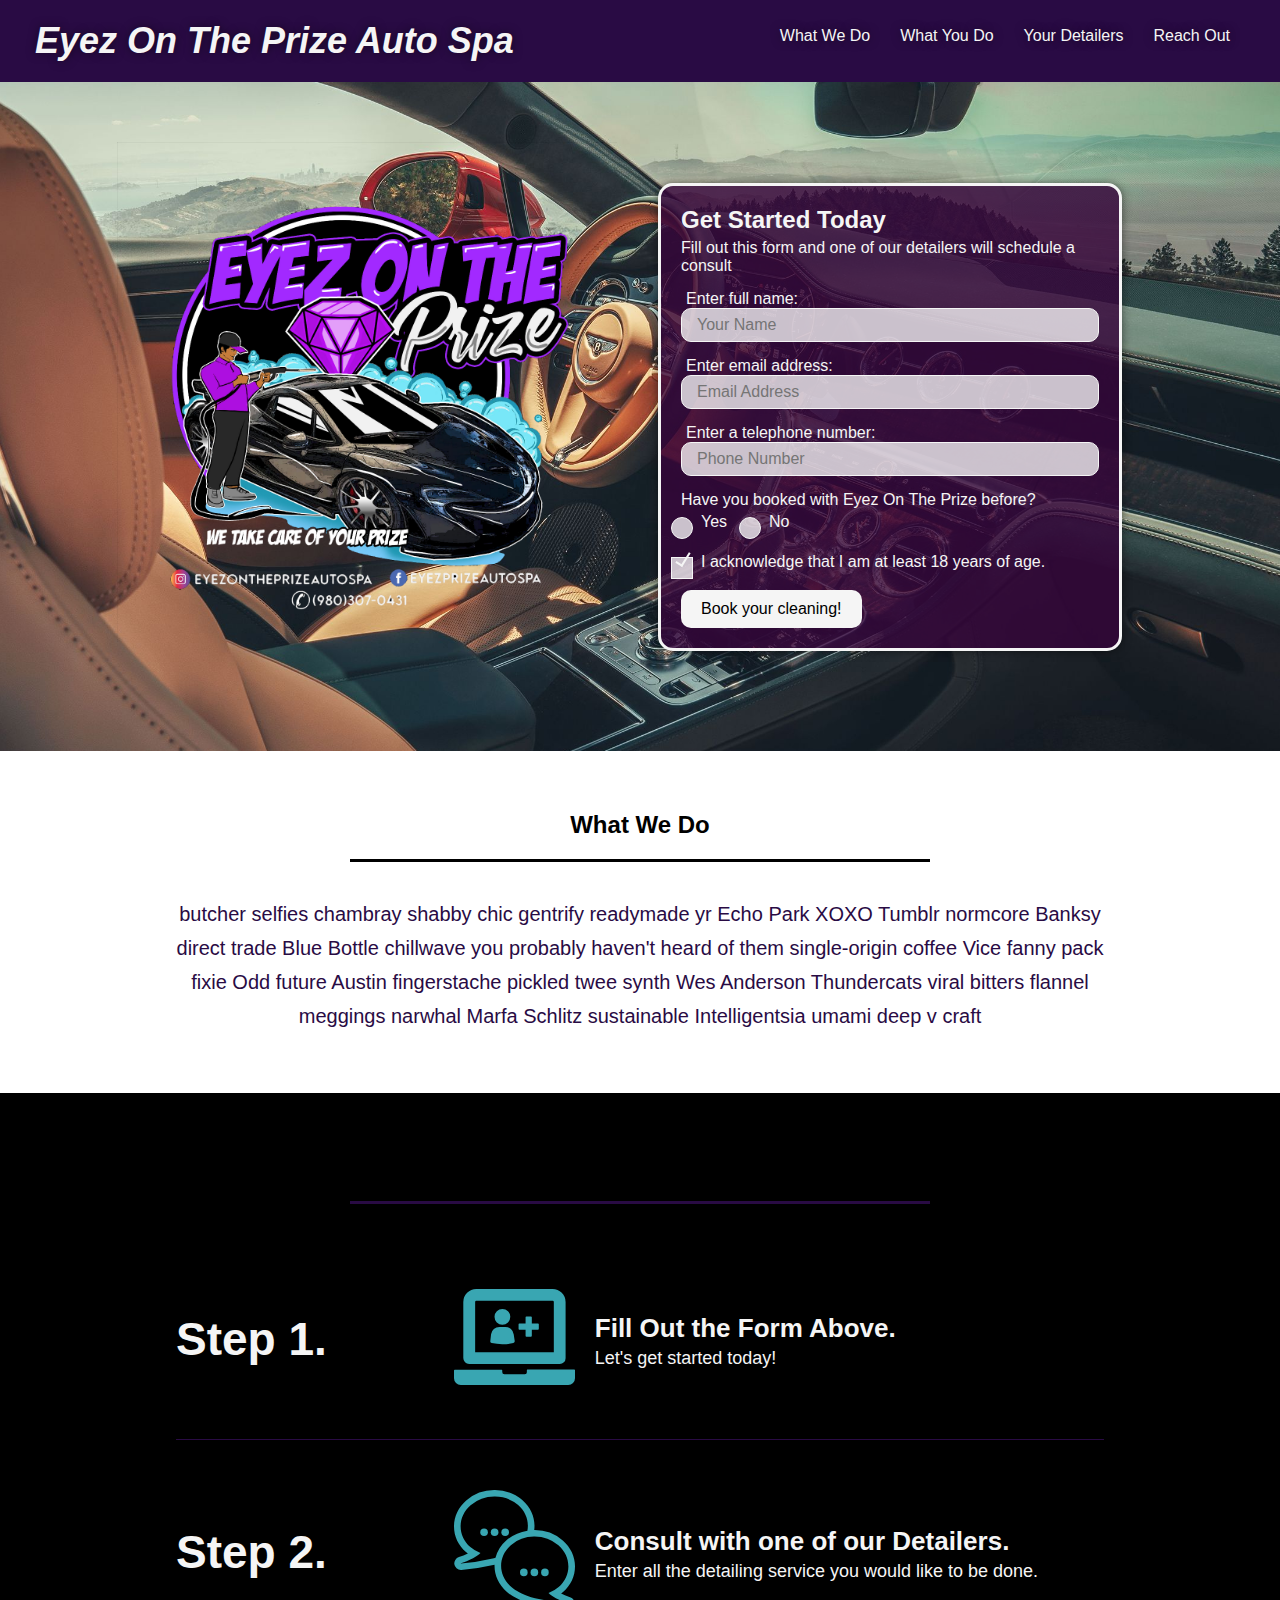
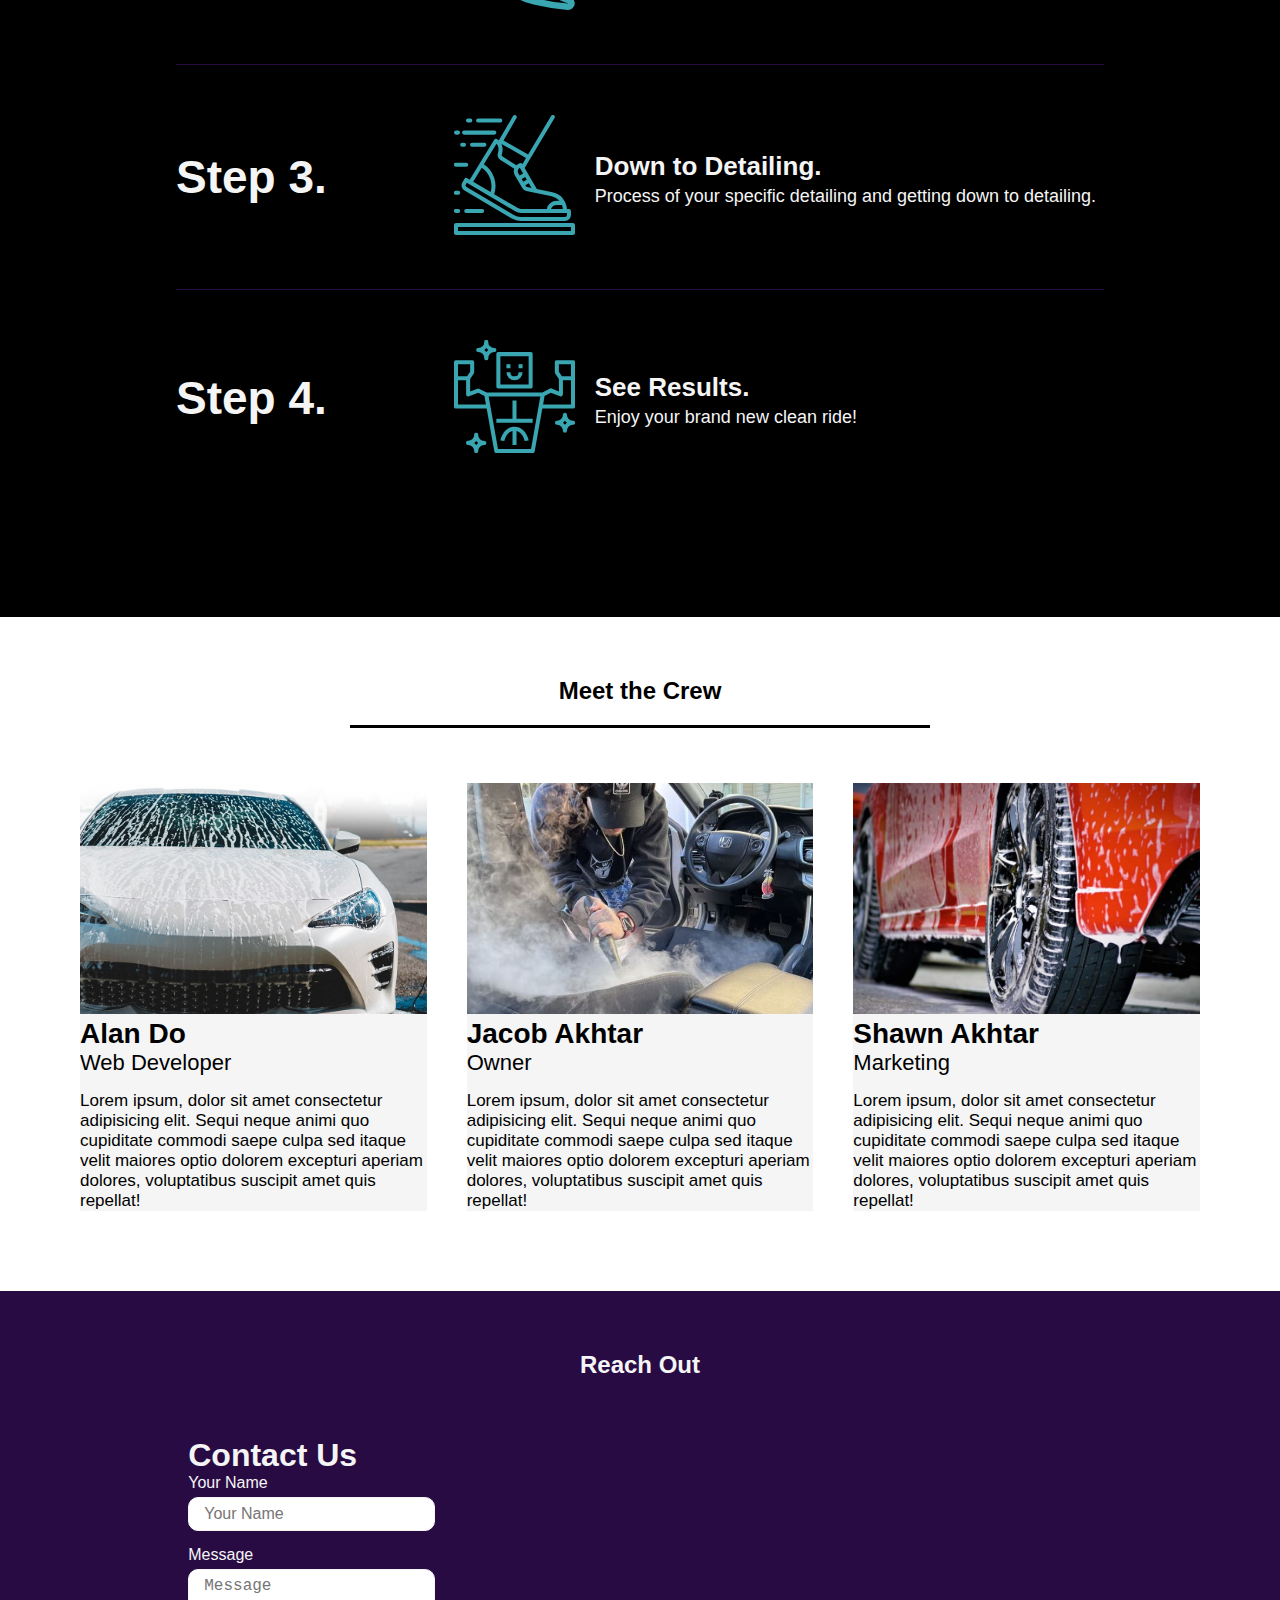
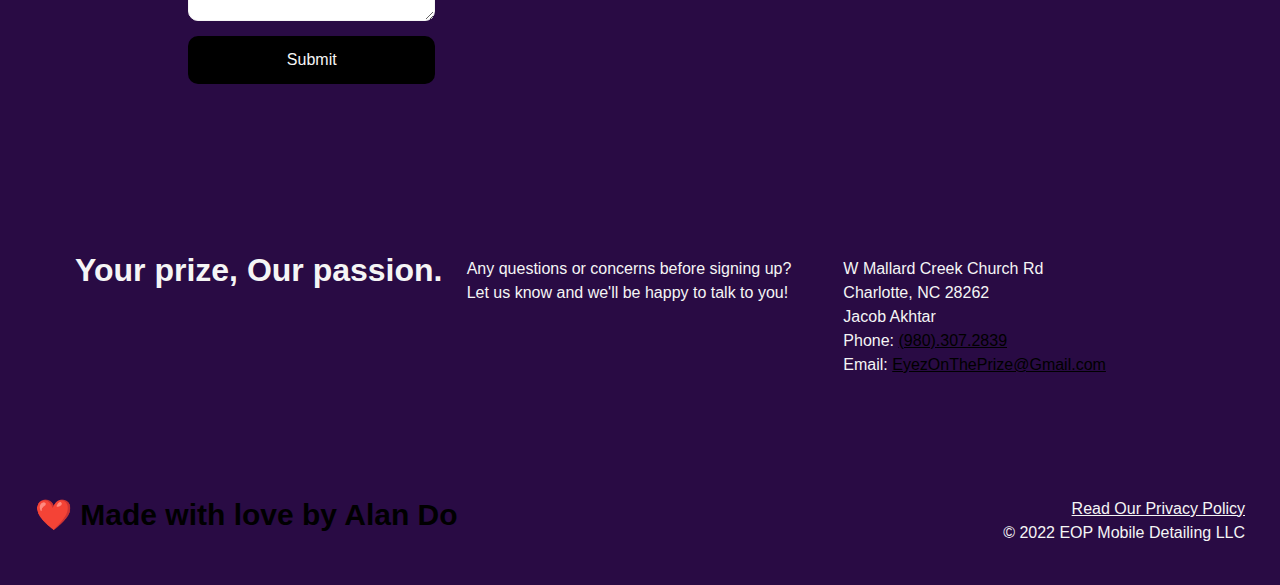
<file: index.html>
<!DOCTYPE html>
<html lang="en">
  
    <head>
        <link rel="stylesheet" href="./assets/css/style.css" />
        <meta charset="UTF-8" />
        <title>Eyez On The Prize Auto Spa</title>
        <meta name="viewport" content="width=device-width, initial-scale=1.0" />
    </head>
    <body>
    <header>
        <h1>
            <a href="/">Eyez On The Prize Auto Spa</a>
        </h1>
        <nav>
            <ul>
                <li>
                    <a href="#what-we-do">What We Do</a>
                </li>
                <li>
                    <a href="#what-you-do">What You Do</a>
                </li>
                <li>
                    <a href="#your-detailers">Your Detailers</a>
                </li>
                <li>
                    <a href="#reach-out">Reach Out</a>
                </li>
            </ul>
        </nav>
    </header>

    <section class="hero">
        <div class="hero-cta">
            <img src="./assets/images/EyezOnThePrizeSticker.png" alt="" />
        </div>
        <div class="hero-form">
            <h3>Get Started Today</h3>
            <p>Fill out this form and one of our detailers will schedule a consult</p>
            <form>
                <label for="name">Enter full name:</label>
                <input type="text" placeholder="Your Name" name="name" id="name" class="form-input">
                <label for="email">Enter email address:</label>
                <input type="email" placeholder="Email Address" name="email" id="email" class="form-input">
                <label for="phone">Enter a telephone number:</label>
                <input type="tel" placeholder="Phone Number" name="phone" id="phone" class="form-input">
                <p>
                    Have you booked with Eyez On The Prize before?
                    <span class="radio-wrapper">
                    <input type="radio" name="detailer-confirm" id="detailer-yes" />
                    <label for="detailer-yes">Yes</label>
                    </span>
                    <span class="radio-wrapper">
                    <input type="radio" name="detailer-confirm" id="detailer-no" />
                    <label for="detailer-no">No</label>
                    </span>
                </p>
                <p>
                    <span class="checkbox-wrapper">
                    <label for="checkbox">I acknowledge that I am at least 18 years of age.</label>
                    <input type="checkbox" name="age-confirm" id="checkbox" />
                    </span>
                </p>
                <button type="submit">
                    Book your cleaning!
                </button>
            </form>
        </div>
    </section>

    <section id="what-we-do" class="intro">
        <div class="flex-row">
        <h2 class="section-title primary-border">
            What We Do
        </h2>
        </div>
        <div class="flex-row">
        <p>
            butcher selfies chambray shabby chic gentrify readymade yr Echo Park XOXO Tumblr normcore Banksy direct trade Blue Bottle chillwave you probably haven't heard of them single-origin coffee Vice fanny pack fixie Odd future Austin fingerstache pickled twee synth Wes Anderson Thundercats viral bitters flannel meggings narwhal Marfa Schlitz sustainable Intelligentsia umami deep v craft
        </p>
        </div>
    </section>
    
    <section id="what-you-do" class="steps">
        <div class="flex-row">
        <h2 class="section-title secondary-border">What You Do</h2>
        </div>
        <div class="step">
            <h3>Step 1.</h3>
            <div class="step-info">
                <div class="step-img">
                    <img src="./assets/images/step-1.svg" alt="" />
                </div>
                <div class="step-text">
                    <h4>Fill Out the Form Above.</h4>
            <p>Let's get started today!</p>
        </div>
        </div>
        </div>

        <div class="step">
            <h3>Step 2.</h3>
            <div class="step-info">
            <div class="step-img">
            <img src="./assets/images/step-2.svg" alt="" />
            </div>
            <div class="step-text">
            <h4>Consult with one of our Detailers.</h4>
            <p>Enter all the detailing service you would like to be done.</p>
        </div>
        </div>
        </div>

        <div class="step">
            <h3>Step 3.</h3>
            <div class="step-info">
            <div class="step-img">
            <img src="./assets/images/step-3.svg" alt="" />
            </div>
            <div class="step-text">
            <h4>Down to Detailing.</h4>
            <p>Process of your specific detailing and getting down to detailing.</p>
        </div>
        </div>
        </div>

        <div class="step">
            <h3>Step 4.</h3>
            <div class="step-info">
                <div class="step-img">
            <img src="./assets/images/step-4.svg" alt="" />
            </div>
            <div class="step-text">
            <h4>See Results.</h4>
            <p>Enjoy your brand new clean ride!</p>
        </div>
        </div>
        </div>
    </section>
        
    <section id="your-detailers">
        <div class="flex-row">
        <h2 class="section-title primary-border">
            Meet the Crew
        </h2>
        </div>
        <div class="detailers">
        <article class="detailer">
            <img src="./assets/images/footer-background2.jpeg" alt="Arron Stephens in his workout clothes, ready to pump iron" />
            <div class="detailer-bio">
                <h3>Alan Do</h3>
                <h4>Web Developer</h4>
                <p>
                    Lorem ipsum, dolor sit amet consectetur adipisicing elit. Sequi neque animi quo cupiditate commodi saepe culpa sed itaque velit maiores optio dolorem excepturi aperiam dolores, voluptatibus suscipit amet quis repellat!
                </p>
            </div>
        </article>
        <article class="detailer">
            <img src="./assets/images/hero-background-main.jpeg" alt=" Joanna Gill cooling off after a workout" />
            <div class="detailer-bio">
                <h3>Jacob Akhtar</h3>
                <h4>Owner</h4>
                <p>
                    Lorem ipsum, dolor sit amet consectetur adipisicing elit. Sequi neque animi quo cupiditate commodi saepe culpa sed itaque velit maiores optio dolorem excepturi aperiam dolores, voluptatibus suscipit amet quis repellat!
                </p>
            </div>
            
        </article>
        <article class="detailer">
            <img src="./assets/images/footer-background3.jpeg" alt="Harry Smith wearing a headband and lifting comically small pink weights" />
            <div class="detailer-bio">
                <h3>Shawn Akhtar</h3>
                <h4>Marketing</h4>
                <p>
                    Lorem ipsum, dolor sit amet consectetur adipisicing elit. Sequi neque animi quo cupiditate commodi saepe culpa sed itaque velit maiores optio dolorem excepturi aperiam dolores, voluptatibus suscipit amet quis repellat!
                </p>
            </div>
        </article>
        </div>
    </section>
    
    <section id="reach-out" class="contact">
        <div class="flex-row">
        <h2 class="section-title secondary-border">Reach Out</h2>
        </div>
        <div class="reach-out-flex">
                <div class="contact-form">
                    <h3>Contact Us</h3>
                    <form>
                        <label for="contact-name">Your Name</label>
                        <input type="text" id="contact-name" placeholder="Your Name" />

                        <label for="contact-message">Message</label>
                        <textarea id="contact-message" placeholder="Message"></textarea>

                        <button type="submit">Submit</button>
                    </form>
                </div>
                    <iframe src="https://www.google.com/maps/embed?pb=!1m18!1m12!1m3!1d3254.888976333247!2d-80.75138928470349!3d35.333578380276776!2m3!1f0!2f0!3f0!3m2!1i1024!2i768!4f13.1!3m3!1m2!1s0x88541c44cc98962b%3A0xb0040883c3b92fdf!2sW%20Mallard%20Creek%20Church%20Rd%2C%20Charlotte%2C%20NC%2028262!5e0!3m2!1sen!2sus!4v1649746850137!5m2!1sen!2sus"
                    width="400" height="400" style="border:0;" allowfullscreen="" loading="lazy" referrerpolicy="no-referrer-when-downgrade">
                    </iframe>
        </div>
        <div class="contact-info">
            <h3>Your prize, Our passion.</h3>
            <p>
                Any questions or concerns before signing up?
                <br />
                Let us know and we'll be happy to talk to you!
            </p>
            <address>
                W Mallard Creek Church Rd <br/>
                Charlotte, NC 28262 <br/>
                Jacob Akhtar<br />
                Phone: <a href="tel:980.307.0431">(980).307.2839</a><br/>
                Email: <a href="mailto:EyezOnThePrize@Gmail.com">EyezOnThePrize@Gmail.com</a>
            </address>
        </div>
    </div>
    </section>

    </body>

    <footer>
        <h2>❤️ Made with love by Alan Do</h3>
    <div>
        <a href="./privacy-policy.html/">Read Our Privacy Policy</a><br />
        <a> &copy; 2022 EOP Mobile Detailing LLC </a>
    </div>
    </footer>
</html>
</file>
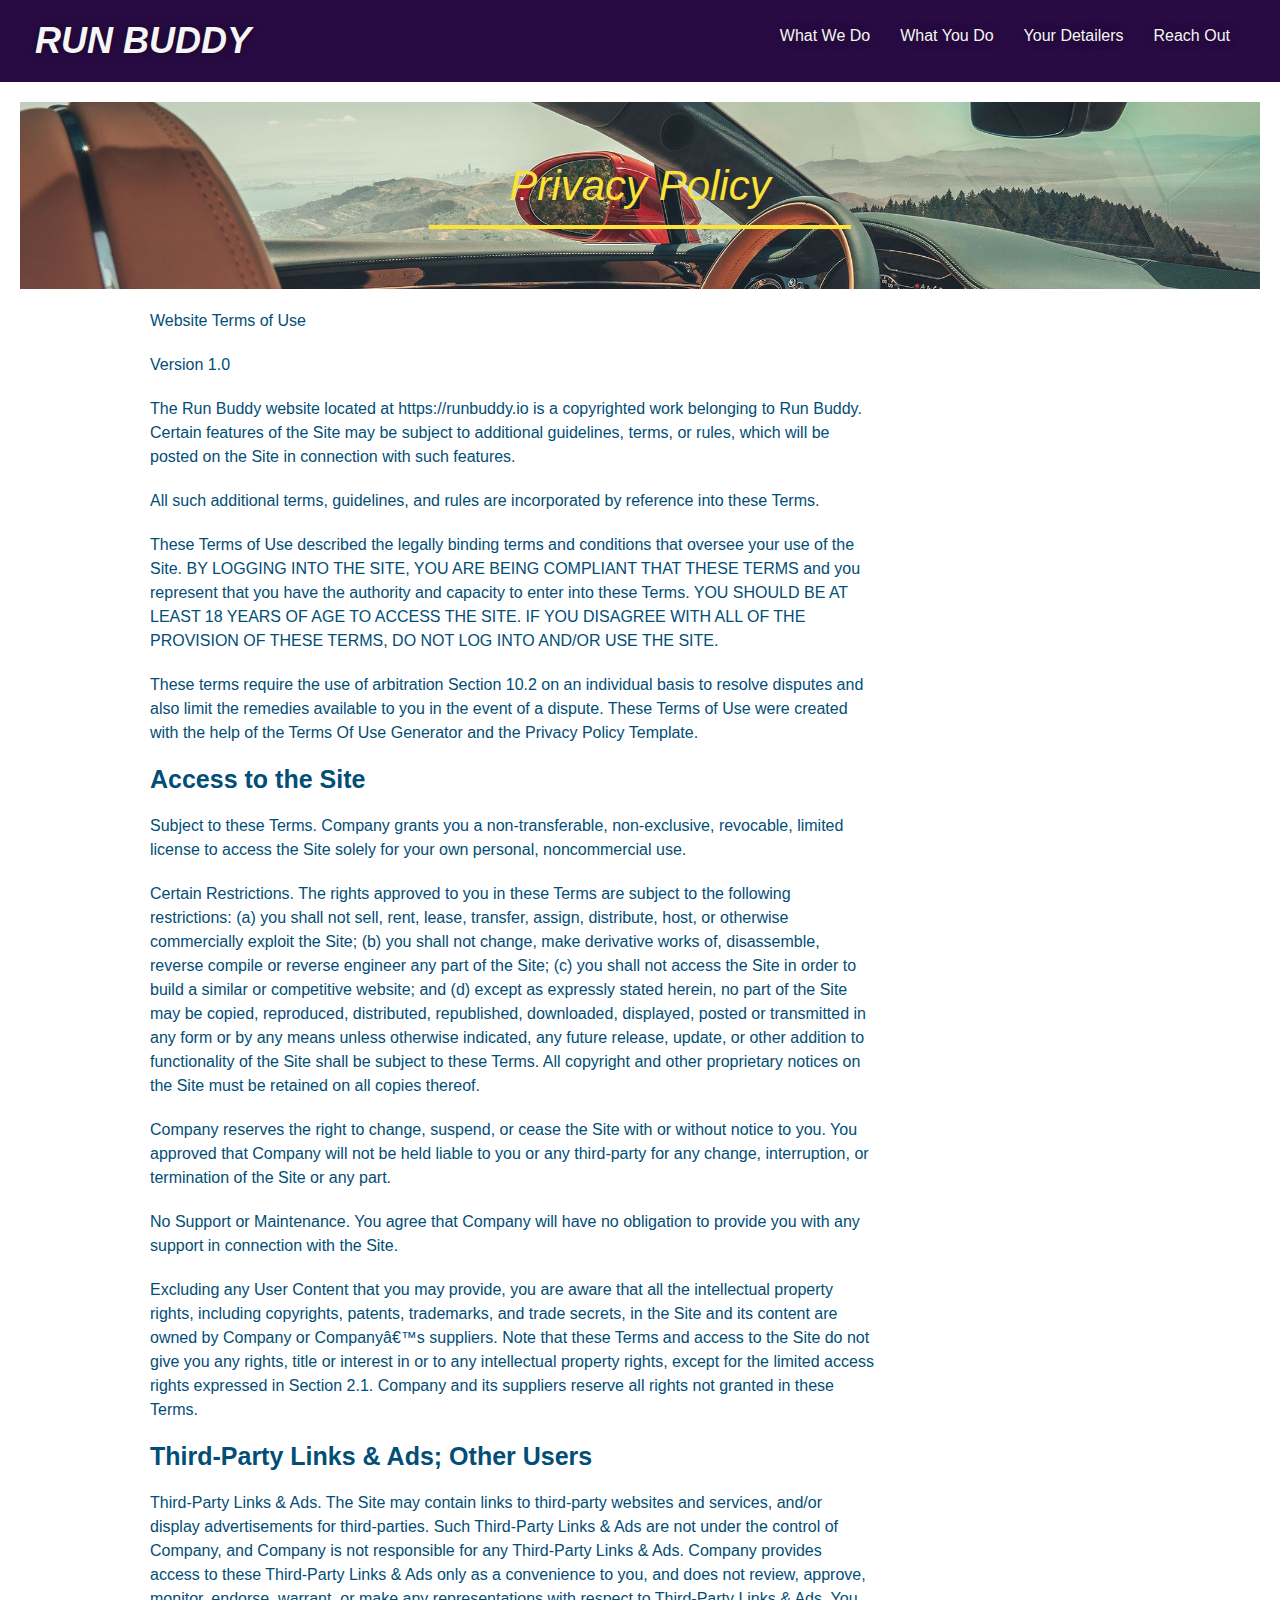
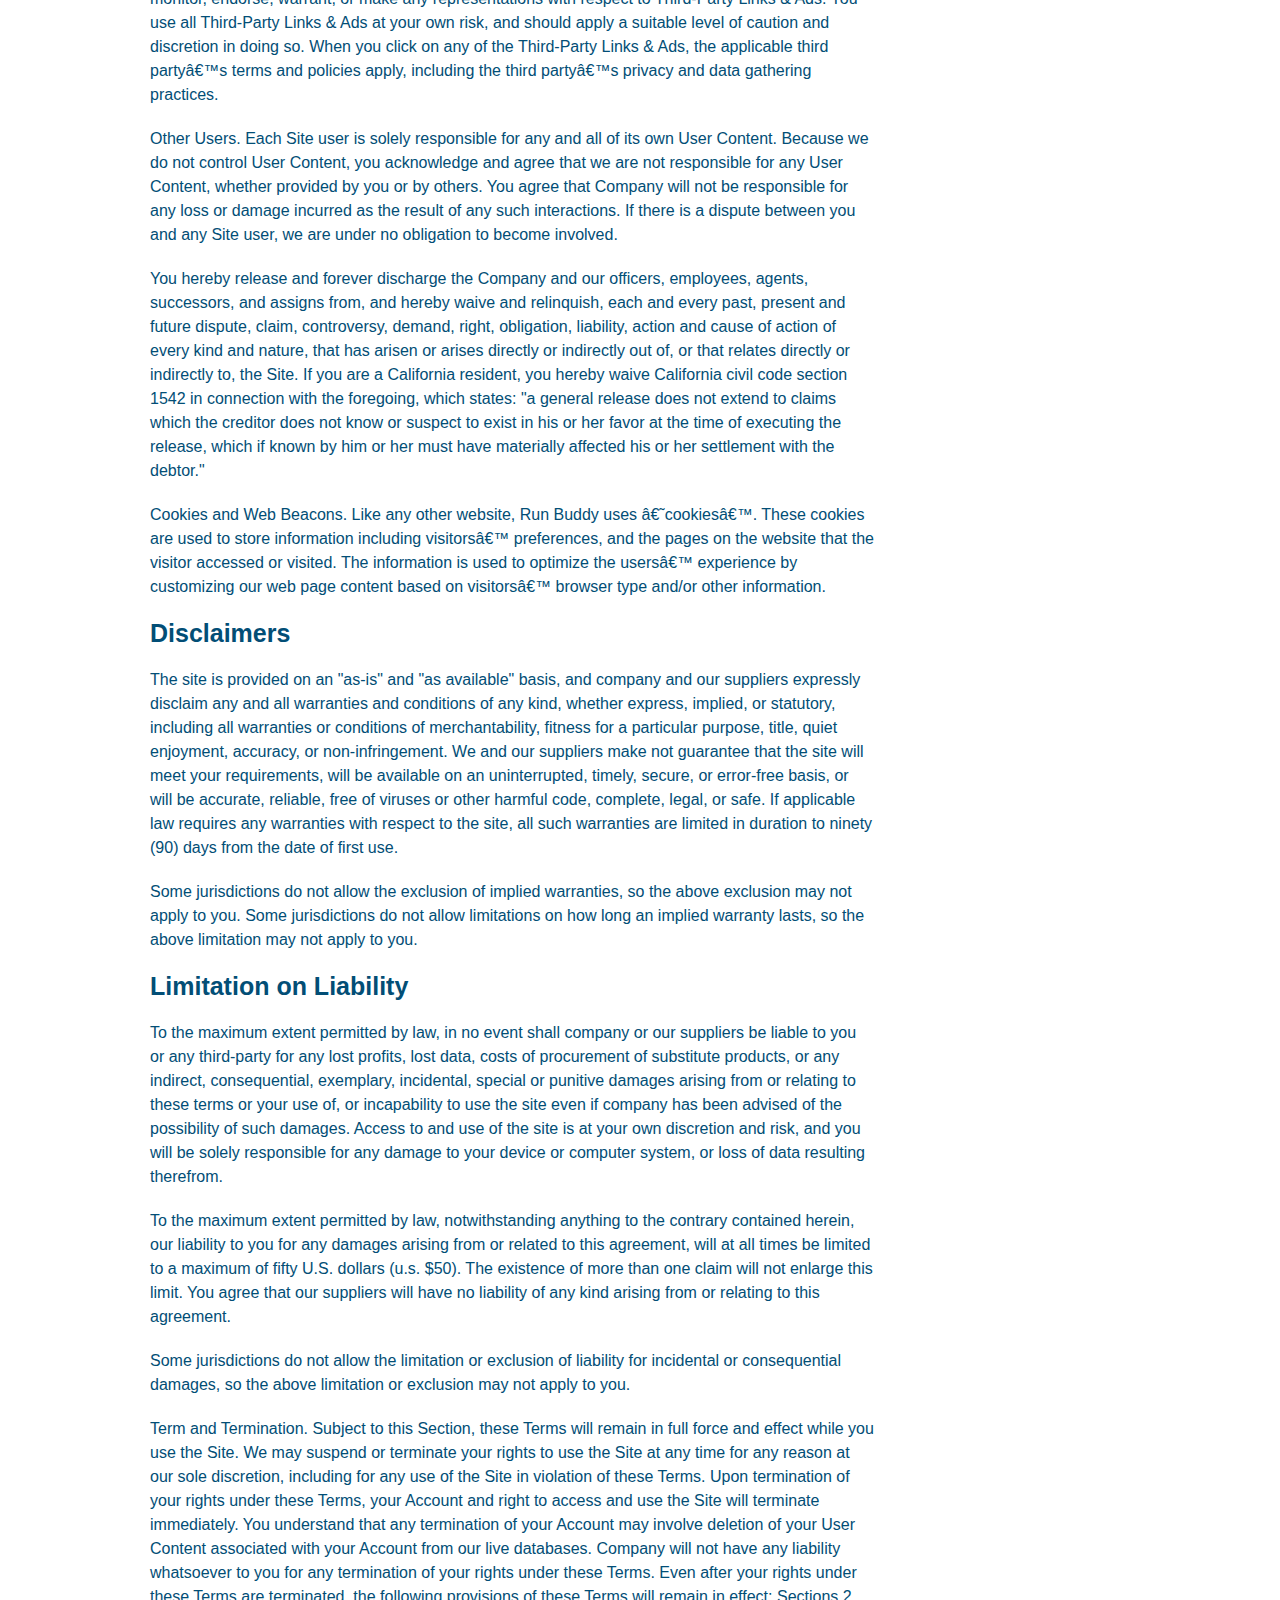
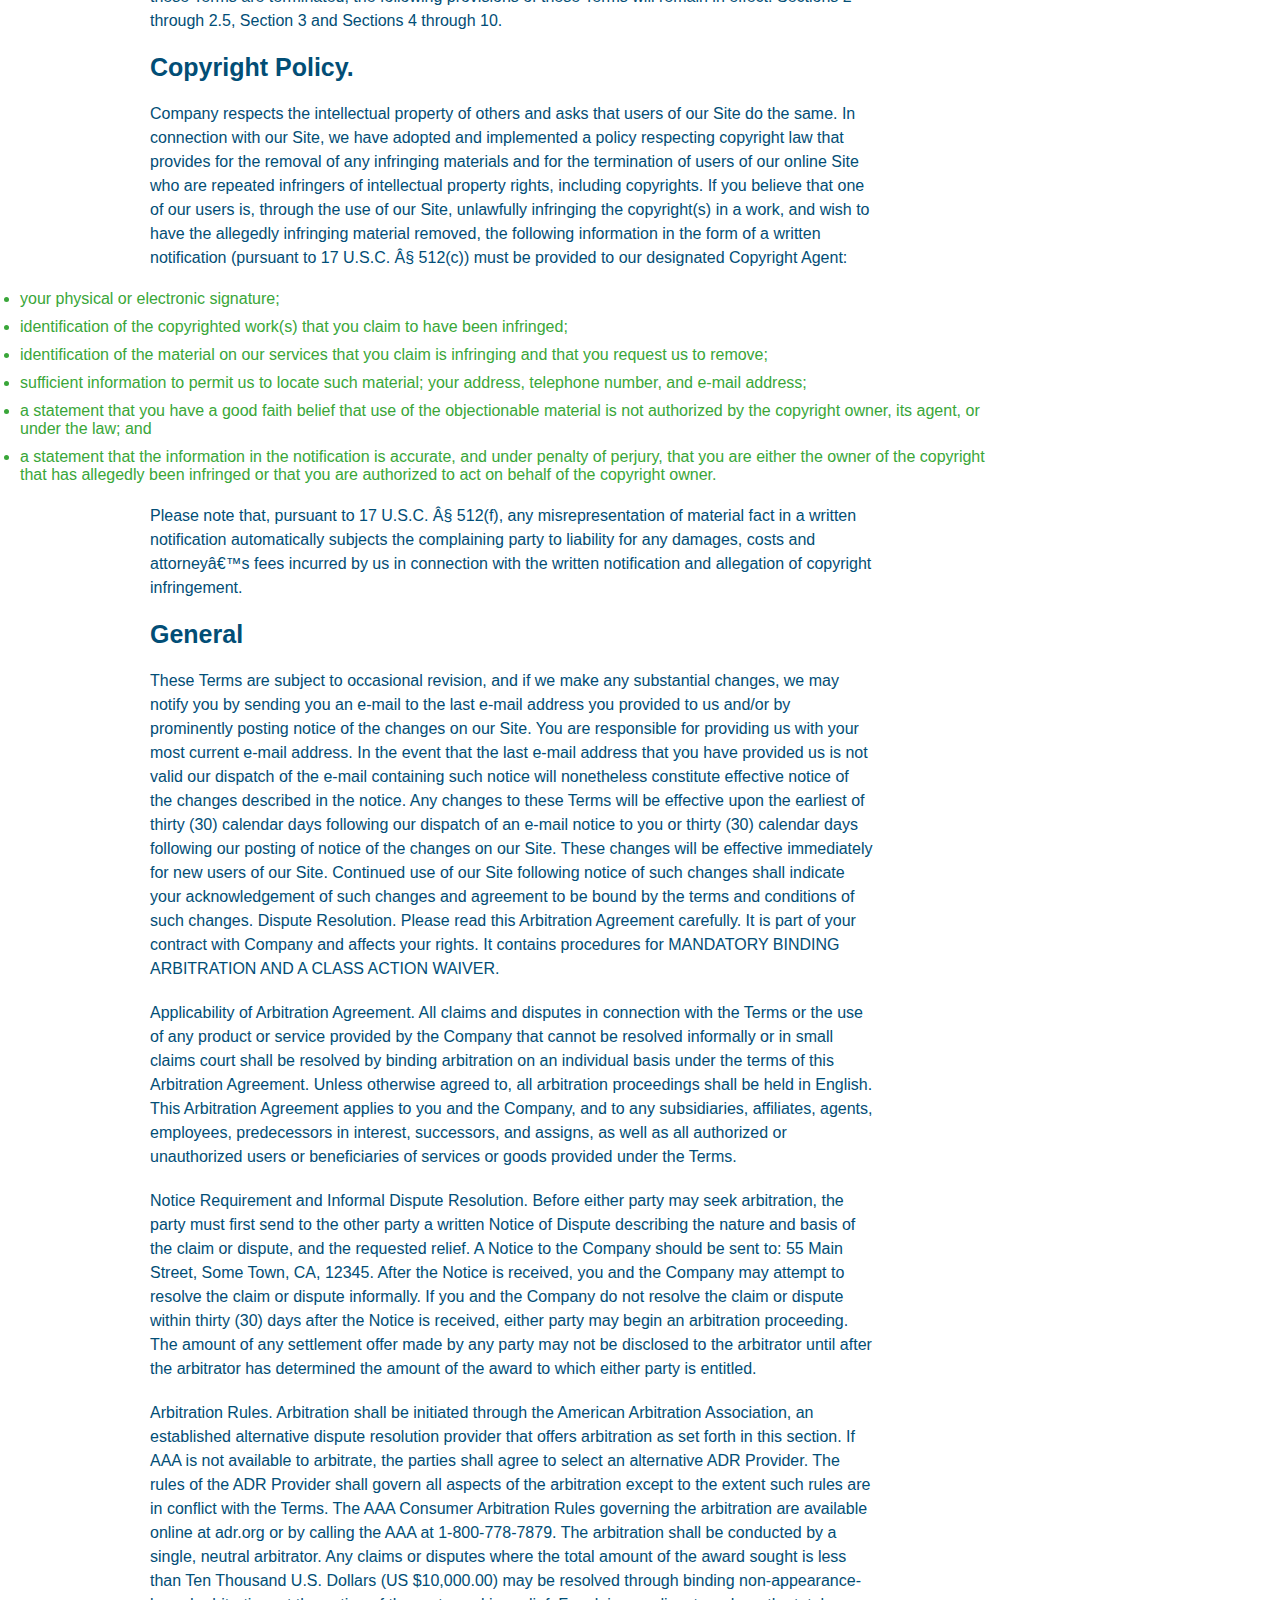
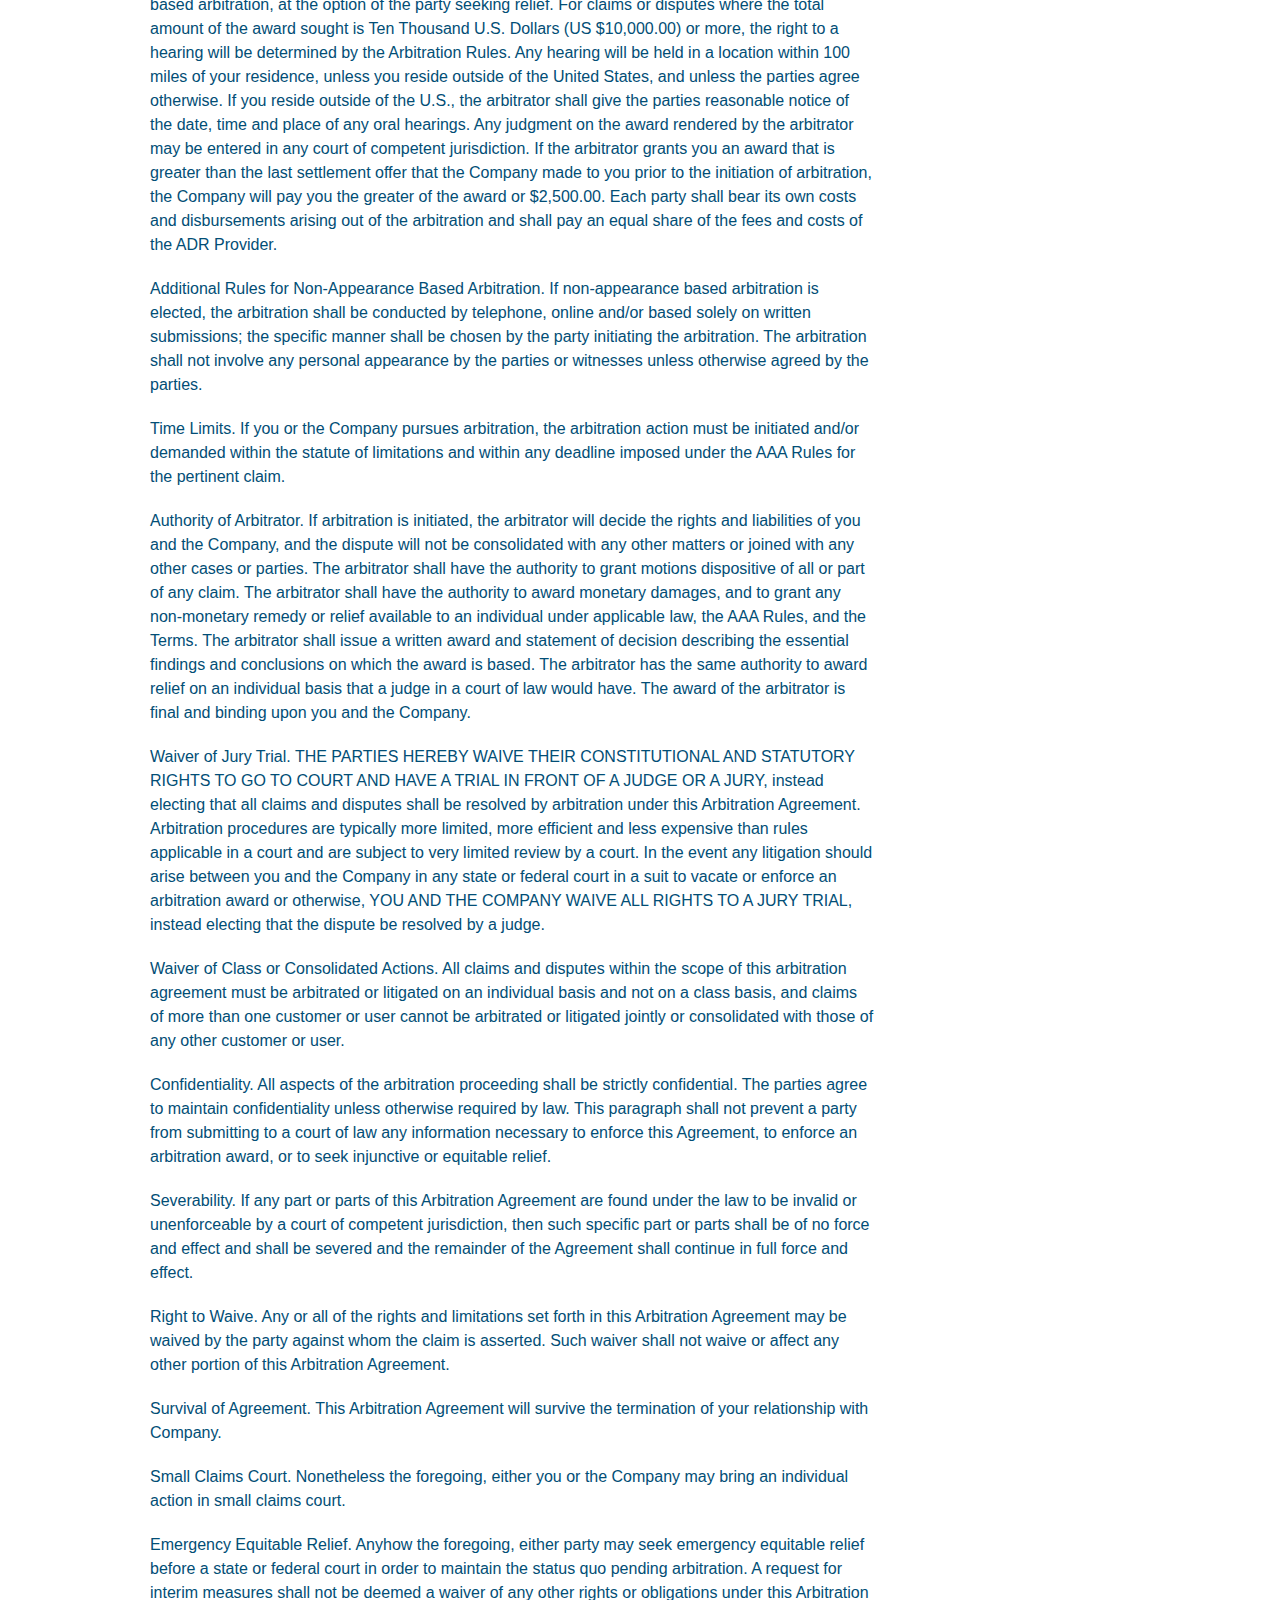
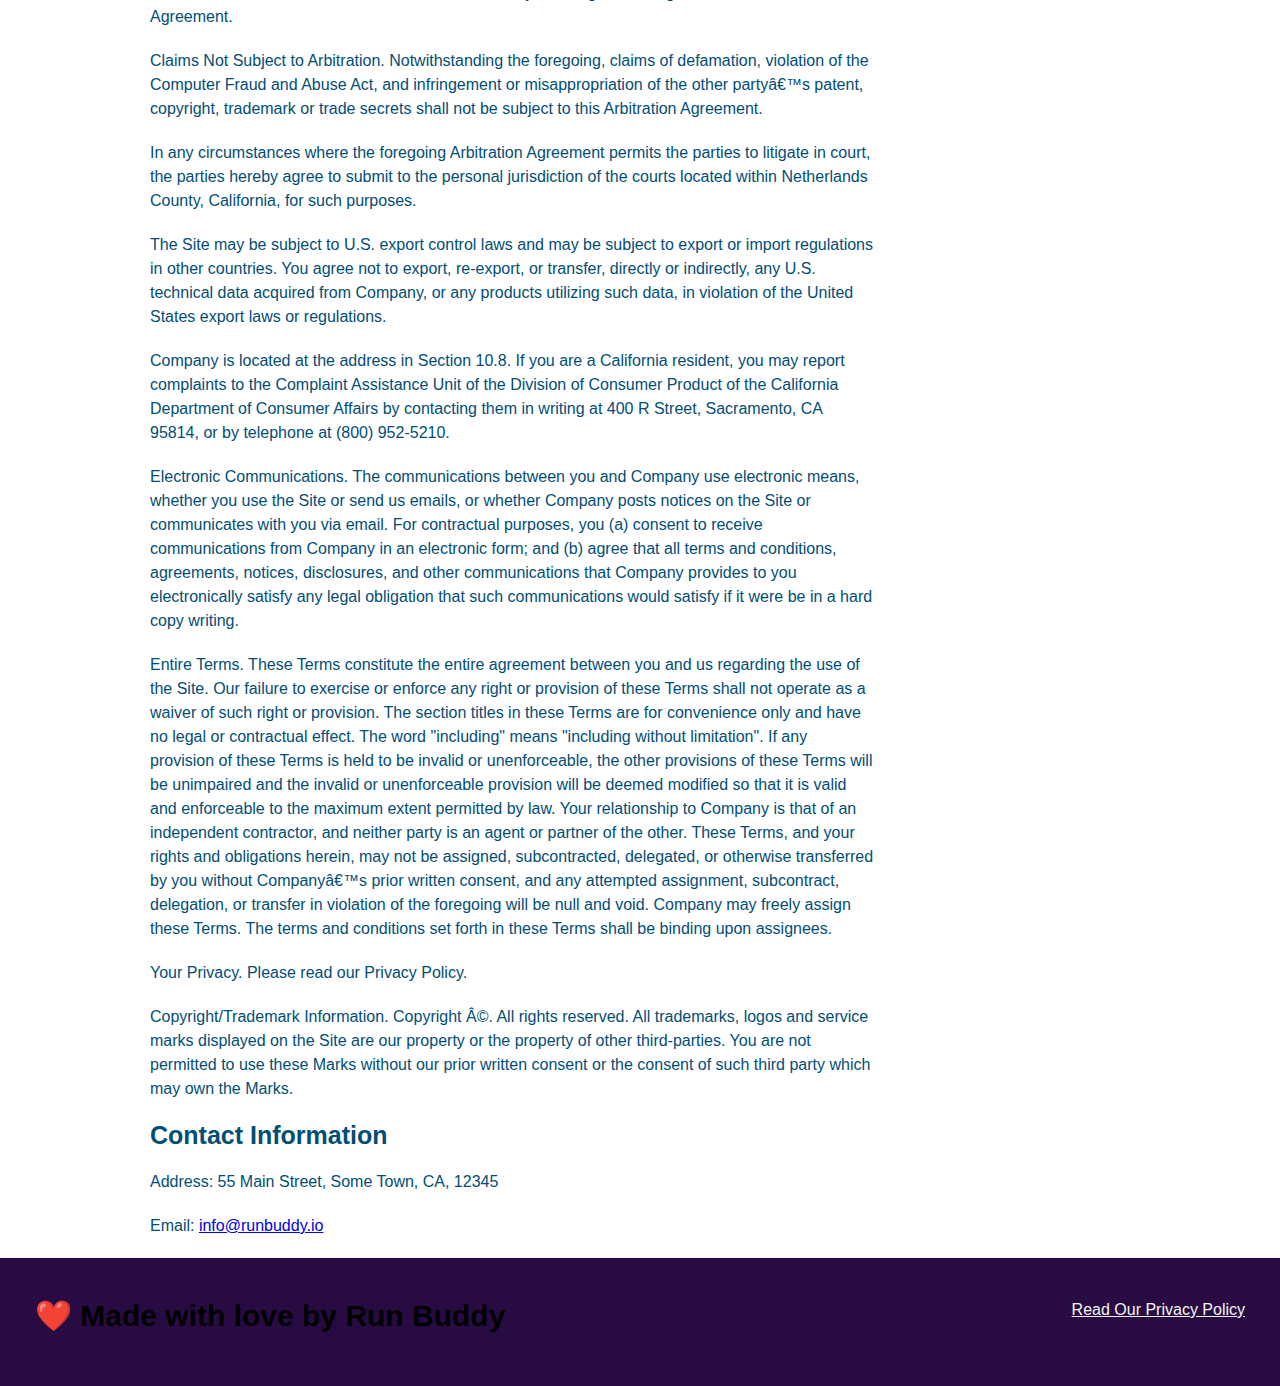
<file: privacy-policy.html>
<!DOCTYPE html>
<html lang="en">
<head>
    <link rel="stylesheet" href="./assets/css/style.css" />
    <link rel="stylesheet" href="assets/css/secondary-styles.css" />
    <meta charset="UTF-8">
    <meta http-equiv="X-UA-Compatible" content="IE=edge">
    <meta name="viewport" content="width=device-width, initial-scale=1.0">
    <title>Privacy Policy - Run Buddy</title>
    <meta name="viewport" content="width=device-width, initial-scale=1.0" />
</head>
<body>
    <header>
        <h1>
            <a href="/">RUN BUDDY</a>
        </h1>
        <nav>
            <ul>
                <li>
                    <a href="./index.html#what-we-do">What We Do</a>
                </li>
                <li>
                    <a href="./index.html#what-you-do">What You Do</a>
                </li>
                <li>
                    <a href="./index.html#your-detailers">Your Detailers</a>
                </li>
                <li>
                    <a href="./index.html#reach-out">Reach Out</a>
                </li>
            </ul>
        </nav>
    </header>
    <section class="hero">
        <h2 class="page-title">
            Privacy Policy
        </h2>
    </section>
    <article class="secondary-content">
        <p>
            Website Terms of Use
          </p>
      
          <p>
            Version 1.0
          </p>
      
          <p>
            The Run Buddy website located at https://runbuddy.io is a copyrighted work belonging to Run Buddy. Certain
            features of the Site may be subject to additional guidelines, terms, or rules, which will be posted on the Site
            in connection with such features.
          </p>
      
          <p>
            All such additional terms, guidelines, and rules are incorporated by reference into these Terms.
          </p>
      
          <p>
            These Terms of Use described the legally binding terms and conditions that oversee your use of the Site. BY
            LOGGING INTO THE SITE, YOU ARE BEING COMPLIANT THAT THESE TERMS and you represent that you have the authority
            and capacity to enter into these Terms. YOU SHOULD BE AT LEAST 18 YEARS OF AGE TO ACCESS THE SITE. IF YOU
            DISAGREE WITH ALL OF THE PROVISION OF THESE TERMS, DO NOT LOG INTO AND/OR USE THE SITE.
          </p>
      
          <p>
            These terms require the use of arbitration Section 10.2 on an individual basis to resolve disputes and also
            limit the remedies available to you in the event of a dispute. These Terms of Use were created with the help of
            the Terms Of Use Generator and the Privacy Policy Template.
          </p>
      
          <h3>
            Access to the Site
          </h3>
      
          <p>
            Subject to these Terms. Company grants you a non-transferable, non-exclusive, revocable, limited license to
            access the Site solely for your own personal, noncommercial use.
          </p>
      
          <p>
            Certain Restrictions. The rights approved to you in these Terms are subject to the following restrictions: (a)
            you shall not sell, rent, lease, transfer, assign, distribute, host, or otherwise commercially exploit the Site;
            (b) you shall not change, make derivative works of, disassemble, reverse compile or reverse engineer any part of
            the Site; (c) you shall not access the Site in order to build a similar or competitive website; and (d) except
            as expressly stated herein, no part of the Site may be copied, reproduced, distributed, republished, downloaded,
            displayed, posted or transmitted in any form or by any means unless otherwise indicated, any future release,
            update, or other addition to functionality of the Site shall be subject to these Terms. All copyright and other
            proprietary notices on the Site must be retained on all copies thereof.
          </p>
      
          <p>
            Company reserves the right to change, suspend, or cease the Site with or without notice to you. You approved
            that Company will not be held liable to you or any third-party for any change, interruption, or termination of
            the Site or any part.
          </p>
      
          <p>
            No Support or Maintenance. You agree that Company will have no obligation to provide you with any support in
            connection with the Site.
          </p>
      
          <p>
            Excluding any User Content that you may provide, you are aware that all the intellectual property rights,
            including copyrights, patents, trademarks, and trade secrets, in the Site and its content are owned by Company
            or Companyâ€™s suppliers. Note that these Terms and access to the Site do not give you any rights, title or
            interest in or to any intellectual property rights, except for the limited access rights expressed in Section
            2.1. Company and its suppliers reserve all rights not granted in these Terms.
          </p>
      
          <h3>
            Third-Party Links & Ads; Other Users
          </h3>
      
          <p>
            Third-Party Links & Ads. The Site may contain links to third-party websites and services, and/or display
            advertisements for third-parties. Such Third-Party Links & Ads are not under the control of Company, and Company
            is not responsible for any Third-Party Links & Ads. Company provides access to these Third-Party Links & Ads
            only as a convenience to you, and does not review, approve, monitor, endorse, warrant, or make any
            representations with respect to Third-Party Links & Ads. You use all Third-Party Links & Ads at your own risk,
            and should apply a suitable level of caution and discretion in doing so. When you click on any of the
            Third-Party Links & Ads, the applicable third partyâ€™s terms and policies apply, including the third partyâ€™s
            privacy and data gathering practices.
          </p>
      
          <p>
            Other Users. Each Site user is solely responsible for any and all of its own User Content. Because we do not
            control User Content, you acknowledge and agree that we are not responsible for any User Content, whether
            provided by you or by others. You agree that Company will not be responsible for any loss or damage incurred as
            the result of any such interactions. If there is a dispute between you and any Site user, we are under no
            obligation to become involved.
          </p>
      
          <p>
            You hereby release and forever discharge the Company and our officers, employees, agents, successors, and
            assigns from, and hereby waive and relinquish, each and every past, present and future dispute, claim,
            controversy, demand, right, obligation, liability, action and cause of action of every kind and nature, that has
            arisen or arises directly or indirectly out of, or that relates directly or indirectly to, the Site. If you are
            a California resident, you hereby waive California civil code section 1542 in connection with the foregoing,
            which states: "a general release does not extend to claims which the creditor does not know or suspect to exist
            in his or her favor at the time of executing the release, which if known by him or her must have materially
            affected his or her settlement with the debtor."
          </p>
      
          <p>
            Cookies and Web Beacons. Like any other website, Run Buddy uses â€˜cookiesâ€™. These cookies are used to store
            information including visitorsâ€™ preferences, and the pages on the website that the visitor accessed or visited.
            The information is used to optimize the usersâ€™ experience by customizing our web page content based on
            visitorsâ€™
            browser type and/or other information.
          </p>
      
          <h3>
            Disclaimers
          </h3>
      
          <p>
            The site is provided on an "as-is" and "as available" basis, and company and our suppliers expressly disclaim
            any and all warranties and conditions of any kind, whether express, implied, or statutory, including all
            warranties or conditions of merchantability, fitness for a particular purpose, title, quiet enjoyment, accuracy,
            or non-infringement. We and our suppliers make not guarantee that the site will meet your requirements, will be
            available on an uninterrupted, timely, secure, or error-free basis, or will be accurate, reliable, free of
            viruses or other harmful code, complete, legal, or safe. If applicable law requires any warranties with respect
            to the site, all such warranties are limited in duration to ninety (90) days from the date of first use.
          </p>
      
          <p>
            Some jurisdictions do not allow the exclusion of implied warranties, so the above exclusion may not apply to
            you. Some jurisdictions do not allow limitations on how long an implied warranty lasts, so the above limitation
            may not apply to you.
          </p>
      
          <h3>
            Limitation on Liability
          </h3>
      
          <p>
            To the maximum extent permitted by law, in no event shall company or our suppliers be liable to you or any
            third-party for any lost profits, lost data, costs of procurement of substitute products, or any indirect,
            consequential, exemplary, incidental, special or punitive damages arising from or relating to these terms or
            your use of, or incapability to use the site even if company has been advised of the possibility of such
            damages. Access to and use of the site is at your own discretion and risk, and you will be solely responsible
            for any damage to your device or computer system, or loss of data resulting therefrom.
          </p>
      
          <p>
            To the maximum extent permitted by law, notwithstanding anything to the contrary contained herein, our liability
            to you for any damages arising from or related to this agreement, will at all times be limited to a maximum of
            fifty U.S. dollars (u.s. $50). The existence of more than one claim will not enlarge this limit. You agree that
            our suppliers will have no liability of any kind arising from or relating to this agreement.
          </p>
      
          <p>
            Some jurisdictions do not allow the limitation or exclusion of liability for incidental or consequential
            damages, so the above limitation or exclusion may not apply to you.
          </p>
      
          <p>
            Term and Termination. Subject to this Section, these Terms will remain in full force and effect while you use
            the Site. We may suspend or terminate your rights to use the Site at any time for any reason at our sole
            discretion, including for any use of the Site in violation of these Terms. Upon termination of your rights under
            these Terms, your Account and right to access and use the Site will terminate immediately. You understand that
            any termination of your Account may involve deletion of your User Content associated with your Account from our
            live databases. Company will not have any liability whatsoever to you for any termination of your rights under
            these Terms. Even after your rights under these Terms are terminated, the following provisions of these Terms
            will remain in effect: Sections 2 through 2.5, Section 3 and Sections 4 through 10.
          </p>
      
          <h3>
            Copyright Policy.
          </h3>
      
          <p>
            Company respects the intellectual property of others and asks that users of our Site do the same. In connection
            with our Site, we have adopted and implemented a policy respecting copyright law that provides for the removal
            of any infringing materials and for the termination of users of our online Site who are repeated infringers of
            intellectual property rights, including copyrights. If you believe that one of our users is, through the use of
            our Site, unlawfully infringing the copyright(s) in a work, and wish to have the allegedly infringing material
            removed, the following information in the form of a written notification (pursuant to 17 U.S.C. Â§ 512(c)) must
            be provided to our designated Copyright Agent:
          </p>
      
          <ul>
            <li>
              your physical or electronic signature;
            </li>
            <li>
              identification of the copyrighted work(s) that you claim to have been infringed;
            </li>
            <li>
              identification of the material on our services that you claim is infringing and that you request us to remove;
            </li>
            <li>
              sufficient information to permit us to locate such material; your address, telephone number, and e-mail
              address;
            </li>
            <li>
              a statement that you have a good faith belief that use of the objectionable material is not authorized by the
              copyright owner, its agent, or under the law; and
            </li>
            <li>
              a statement that the information in the notification is accurate, and under penalty of perjury, that you are
              either the owner of the copyright that has allegedly been infringed or that you are authorized to act on
              behalf of the copyright owner.
            </li>
          </ul>
      
          <p>
            Please note that, pursuant to 17 U.S.C. Â§ 512(f), any misrepresentation of material fact in a written
            notification automatically subjects the complaining party to liability for any damages, costs and attorneyâ€™s
            fees incurred by us in connection with the written notification and allegation of copyright infringement.
          </p>
      
          <h3>
            General
          </h3>
      
          <p>
            These Terms are subject to occasional revision, and if we make any substantial changes, we may notify you by
            sending you an e-mail to the last e-mail address you provided to us and/or by prominently posting notice of the
            changes on our Site. You are responsible for providing us with your most current e-mail address. In the event
            that the last e-mail address that you have provided us is not valid our dispatch of the e-mail containing such
            notice will nonetheless constitute effective notice of the changes described in the notice. Any changes to these
            Terms will be effective upon the earliest of thirty (30) calendar days following our dispatch of an e-mail
            notice to you or thirty (30) calendar days following our posting of notice of the changes on our Site. These
            changes will be effective immediately for new users of our Site. Continued use of our Site following notice of
            such changes shall indicate your acknowledgement of such changes and agreement to be bound by the terms and
            conditions of such changes. Dispute Resolution. Please read this Arbitration Agreement carefully. It is part of
            your contract with Company and affects your rights. It contains procedures for MANDATORY BINDING ARBITRATION AND
            A CLASS ACTION WAIVER.
          </p>
      
          <p>
            Applicability of Arbitration Agreement. All claims and disputes in connection with the Terms or the use of any
            product or service provided by the Company that cannot be resolved informally or in small claims court shall be
            resolved by binding arbitration on an individual basis under the terms of this Arbitration Agreement. Unless
            otherwise agreed to, all arbitration proceedings shall be held in English. This Arbitration Agreement applies to
            you and the Company, and to any subsidiaries, affiliates, agents, employees, predecessors in interest,
            successors, and assigns, as well as all authorized or unauthorized users or beneficiaries of services or goods
            provided under the Terms.
          </p>
      
          <p>
            Notice Requirement and Informal Dispute Resolution. Before either party may seek arbitration, the party must
            first send to the other party a written Notice of Dispute describing the nature and basis of the claim or
            dispute, and the requested relief. A Notice to the Company should be sent to: 55 Main Street, Some Town, CA,
            12345. After the Notice is received, you and the Company may attempt to resolve the claim or dispute informally.
            If you and the Company do not resolve the claim or dispute within thirty (30) days after the Notice is received,
            either party may begin an arbitration proceeding. The amount of any settlement offer made by any party may not
            be disclosed to the arbitrator until after the arbitrator has determined the amount of the award to which either
            party is entitled.
          </p>
      
          <p>
            Arbitration Rules. Arbitration shall be initiated through the American Arbitration Association, an established
            alternative dispute resolution provider that offers arbitration as set forth in this section. If AAA is not
            available to arbitrate, the parties shall agree to select an alternative ADR Provider. The rules of the ADR
            Provider shall govern all aspects of the arbitration except to the extent such rules are in conflict with the
            Terms. The AAA Consumer Arbitration Rules governing the arbitration are available online at adr.org or by
            calling the AAA at 1-800-778-7879. The arbitration shall be conducted by a single, neutral arbitrator. Any
            claims or disputes where the total amount of the award sought is less than Ten Thousand U.S. Dollars (US
            $10,000.00) may be resolved through binding non-appearance-based arbitration, at the option of the party seeking
            relief. For claims or disputes where the total amount of the award sought is Ten Thousand U.S. Dollars (US
            $10,000.00) or more, the right to a hearing will be determined by the Arbitration Rules. Any hearing will be
            held in a location within 100 miles of your residence, unless you reside outside of the United States, and
            unless the parties agree otherwise. If you reside outside of the U.S., the arbitrator shall give the parties
            reasonable notice of the date, time and place of any oral hearings. Any judgment on the award rendered by the
            arbitrator may be entered in any court of competent jurisdiction. If the arbitrator grants you an award that is
            greater than the last settlement offer that the Company made to you prior to the initiation of arbitration, the
            Company will pay you the greater of the award or $2,500.00. Each party shall bear its own costs and
            disbursements arising out of the arbitration and shall pay an equal share of the fees and costs of the ADR
            Provider.
          </p>
      
          <p>
            Additional Rules for Non-Appearance Based Arbitration. If non-appearance based arbitration is elected, the
            arbitration shall be conducted by telephone, online and/or based solely on written submissions; the specific
            manner shall be chosen by the party initiating the arbitration. The arbitration shall not involve any personal
            appearance by the parties or witnesses unless otherwise agreed by the parties.
          </p>
      
          <p>
            Time Limits. If you or the Company pursues arbitration, the arbitration action must be initiated and/or demanded
            within the statute of limitations and within any deadline imposed under the AAA Rules for the pertinent claim.
          </p>
      
          <p>
            Authority of Arbitrator. If arbitration is initiated, the arbitrator will decide the rights and liabilities of
            you and the Company, and the dispute will not be consolidated with any other matters or joined with any other
            cases or parties. The arbitrator shall have the authority to grant motions dispositive of all or part of any
            claim. The arbitrator shall have the authority to award monetary damages, and to grant any non-monetary remedy
            or relief available to an individual under applicable law, the AAA Rules, and the Terms. The arbitrator shall
            issue a written award and statement of decision describing the essential findings and conclusions on which the
            award is based. The arbitrator has the same authority to award relief on an individual basis that a judge in a
            court of law would have. The award of the arbitrator is final and binding upon you and the Company.
          </p>
      
          <p>
            Waiver of Jury Trial. THE PARTIES HEREBY WAIVE THEIR CONSTITUTIONAL AND STATUTORY RIGHTS TO GO TO COURT AND HAVE
            A TRIAL IN FRONT OF A JUDGE OR A JURY, instead electing that all claims and disputes shall be resolved by
            arbitration under this Arbitration Agreement. Arbitration procedures are typically more limited, more efficient
            and less expensive than rules applicable in a court and are subject to very limited review by a court. In the
            event any litigation should arise between you and the Company in any state or federal court in a suit to vacate
            or enforce an arbitration award or otherwise, YOU AND THE COMPANY WAIVE ALL RIGHTS TO A JURY TRIAL, instead
            electing that the dispute be resolved by a judge.
          </p>
      
          <p>
            Waiver of Class or Consolidated Actions. All claims and disputes within the scope of this arbitration agreement
            must be arbitrated or litigated on an individual basis and not on a class basis, and claims of more than one
            customer or user cannot be arbitrated or litigated jointly or consolidated with those of any other customer or
            user.
          </p>
      
          <p>
            Confidentiality. All aspects of the arbitration proceeding shall be strictly confidential. The parties agree to
            maintain confidentiality unless otherwise required by law. This paragraph shall not prevent a party from
            submitting to a court of law any information necessary to enforce this Agreement, to enforce an arbitration
            award, or to seek injunctive or equitable relief.
          </p>
      
          <p>
            Severability. If any part or parts of this Arbitration Agreement are found under the law to be invalid or
            unenforceable by a court of competent jurisdiction, then such specific part or parts shall be of no force and
            effect and shall be severed and the remainder of the Agreement shall continue in full force and effect.
          </p>
      
          <p>
            Right to Waive. Any or all of the rights and limitations set forth in this Arbitration Agreement may be waived
            by the party against whom the claim is asserted. Such waiver shall not waive or affect any other portion of this
            Arbitration Agreement.
          </p>
      
          <p>
            Survival of Agreement. This Arbitration Agreement will survive the termination of your relationship with
            Company.
          </p>
      
          <p>
            Small Claims Court. Nonetheless the foregoing, either you or the Company may bring an individual action in small
            claims court.
          </p>
      
          <p>
            Emergency Equitable Relief. Anyhow the foregoing, either party may seek emergency equitable relief before a
            state or federal court in order to maintain the status quo pending arbitration. A request for interim measures
            shall not be deemed a waiver of any other rights or obligations under this Arbitration Agreement.
          </p>
      
          <p>
            Claims Not Subject to Arbitration. Notwithstanding the foregoing, claims of defamation, violation of the
            Computer Fraud and Abuse Act, and infringement or misappropriation of the other partyâ€™s patent, copyright,
            trademark or trade secrets shall not be subject to this Arbitration Agreement.
          </p>
      
          <p>
            In any circumstances where the foregoing Arbitration Agreement permits the parties to litigate in court, the
            parties hereby agree to submit to the personal jurisdiction of the courts located within Netherlands County,
            California, for such purposes.
          </p>
      
          <p>
            The Site may be subject to U.S. export control laws and may be subject to export or import regulations in other
            countries. You agree not to export, re-export, or transfer, directly or indirectly, any U.S. technical data
            acquired from Company, or any products utilizing such data, in violation of the United States export laws or
            regulations.
          </p>
      
          <p>
            Company is located at the address in Section 10.8. If you are a California resident, you may report complaints
            to the Complaint Assistance Unit of the Division of Consumer Product of the California Department of Consumer
            Affairs by contacting them in writing at 400 R Street, Sacramento, CA 95814, or by telephone at (800) 952-5210.
          </p>
      
          <p>
            Electronic Communications. The communications between you and Company use electronic means, whether you use the
            Site or send us emails, or whether Company posts notices on the Site or communicates with you via email. For
            contractual purposes, you (a) consent to receive communications from Company in an electronic form; and (b)
            agree that all terms and conditions, agreements, notices, disclosures, and other communications that Company
            provides to you electronically satisfy any legal obligation that such communications would satisfy if it were be
            in a hard copy writing.
          </p>
      
          <p>
            Entire Terms. These Terms constitute the entire agreement between you and us regarding the use of the Site. Our
            failure to exercise or enforce any right or provision of these Terms shall not operate as a waiver of such right
            or provision. The section titles in these Terms are for convenience only and have no legal or contractual
            effect. The word "including" means "including without limitation". If any provision of these Terms is held to be
            invalid or unenforceable, the other provisions of these Terms will be unimpaired and the invalid or
            unenforceable provision will be deemed modified so that it is valid and enforceable to the maximum extent
            permitted by law. Your relationship to Company is that of an independent contractor, and neither party is an
            agent or partner of the other. These Terms, and your rights and obligations herein, may not be assigned,
            subcontracted, delegated, or otherwise transferred by you without Companyâ€™s prior written consent, and any
            attempted assignment, subcontract, delegation, or transfer in violation of the foregoing will be null and void.
            Company may freely assign these Terms. The terms and conditions set forth in these Terms shall be binding upon
            assignees.
          </p>
      
          <p>
            Your Privacy. Please read our Privacy Policy.
          </p>
      
          <p>
            Copyright/Trademark Information. Copyright Â©. All rights reserved. All trademarks, logos and service marks
            displayed on the Site are our property or the property of other third-parties. You are not permitted to use
            these Marks without our prior written consent or the consent of such third party which may own the Marks.
          </p>
      
          <h3>
            Contact Information
          </h3>
      
          <p>
            Address: 55 Main Street, Some Town, CA, 12345
          </p>
      
          <p>
            Email: <a href="info@runbuddy.io">info@runbuddy.io</a>
          </p>
      
    </article>
</body>
<footer>
    <h2>❤️ Made with love by Run Buddy</h2>
<div>
    <a href="./privacy-policy.html/">Read Our Privacy Policy</a><br />
    &copy; 2019 Run Buddy, Inc.
</div>
</footer>
</html>
</file>
<file: assets/css/style.css>
:root {
  --primary-color: black;
  --secondary-color: whitesmoke;
  --tertiary-color: #290B44;
}
* {
  margin: 0;
  padding: 0;
  box-sizing: border-box;
}
body {
  /* more on this crazy alphanumerical value in a minute! */
  color: var(--tertiary-color);
  font-family: Helvetica, Arial, sans-serif;
}
/* apply styles to <header> */
header {
  padding: 20px 35px;
  background-color: var(--tertiary-color);
  display: flex;
  justify-content: space-between;
  flex-wrap: wrap;
  position: -webkit-sticky;
  position: sticky;
  top: 0;

  background-size: cover;
  background-position: center;
  background-attachment: fixed;
  background-position: 80%;
  z-index: 9999;
}

header h1 {
  font-weight: bold;
  font-style: italic;
  font-size: 36px;
  color: white;
  margin: 0;
  text-shadow: 0 0 10px rgba(0, 0, 0, 0.5);
}
header a {
  text-decoration: none;
  color: whitesmoke;
}
header nav {
  margin: 7px 0;
}
header nav ul {
  display: flex;
  flex-wrap: wrap;
  justify-content: space-between;
  align-items: center;
  list-style: none;
}
header nav ul li a {
  padding: 10px 15px;
  font-weight: lighter;
  front-size: 1.55vw;
  text-shadow: 0 0 10px rgba(0, 0, 0, 0.5);
}
header nav ul li a:hover {
  background: var(--primary-color);
  color: var(--secondary-color);
  border-radius: 15px;
  text-shadow: none;
}
.contact h3 {
  font-size: 32px;
  color: var(--secondary-color);
  display: inline;
}
footer {
  background: var(--tertiary-color);
  width: 100%;
  padding: 40px 35px;
  display: flex;
  justify-content: space-between;
  flex-wrap: wrap;
}
footer h2 {
  color: var(--primary-color);
  font-size: 30px;
  margin: 0;
}
footer div {
  line-height: 1.5;
  text-align: right;
}
footer a {
  color: var(--secondary-color);
}

section {
  padding: 60px;
  background-image: url(".");
}
/* Hero Style Start */
.hero {
  background-image: url("../images/hero-background-main-2.jpeg");
  background-size: cover;
  background-position: center;
  display: flex;
  justify-content: center;
  flex-wrap: wrap;
  align-items: flex-start;
  background-attachment: fixed;
  background-position: 80%;
  /* Hero Style End */
}
/* Hero Style End */

.hero-cta {
  display: flex;
  height: 500px;
  width: 500px;
}
.hero-cta h2 {
  font-style: italic;
  font-size: 55px;
  color: var(--primary-color);
  text-shadow: 0 0 10px rgba(0, 0, 0, 0.5);
}
.hero-form {
  border: 3px solid var(--secondary-color);
  background-color: rgba(53, 4, 58, 0.8);
  padding: 20px;
  color: var(--secondary-color);
  width: 40%;
  margin: 3.5%;
  box-shadow: 0 0 10px rgba(0, 0, 0, 0.5);
  border-radius: 15px;
}
.hero-form p {
  margin: 5px 0 15px 0;
}
.hero-form h3 {
  font-size: 24px;
  margin: 0;
}
.form-input {
  border: 1px solid var(--secondary-color);
  display: block;
  padding: 7px 15px;
  font-size: 16px;
  color: var(--secondary-color);
  width: 100%;
  margin-bottom: 15px;
  border-radius: 10px;
  background-color: rgba(255, 255, 255, 0.75);
}
.form-input:focus {
  background-color: rgba(255, 255, 255, 1);
  outline: none;
}
.hero-form label {
  margin: 0 5px;
}
.hero-form button {
  color: var(--primary-color);
  background-color: var(--secondary-color);
  border: none;
  padding: 10px 20px;
  font-size: 16px;
  border-radius: 10px;
}
.hero-form button:hover {
  background-color: var(--tertiary-color);
}

.checkbox-wrapper input,
.radio-wrapper input {
  opacity: 0;
}
.checkbox-wrapper label,
.radio-wrapper label {
  position: relative;
  left: 10px;
  margin: 10px;
  line-height: 1.6;
}
.checkbox-wrapper label::before,
.radio-wrapper label::before {
  content: "";
  height: 20px;
  width: 20px;
  background: rgba(255, 255, 255, 0.75);
  border: 1px solid var(--secondary-color);
  position: absolute;
  top: 4px;
  left: -30px;
}
.radio-wrapper label::before {
  border-radius: 50%;
}
.radio-wrapper label::after {
  content: "";
  width: 20px;
  height: 20px;
  border-radius: 50%;
  background: var(--secondary-color);
  position: absolute;
  left: -29px;
  top: -3px;
  background-image: radial-gradient(
    circle,
    var(--tertiary-color),
    var(--secondary-color)
  );
}
.checkbox-wrapper label::after {
  content: "";
  height: 6px;
  width: 14px;
  border-left: 2px solid var(--secondary-color);
  border-bottom: 2px solid var(--secondary-color);
  position: absolute;
  left: -26px;
  top: 1px;
  transform: rotate(-58deg);
}
.checkbox-wrapper input + label::after,
.radio-wrapper input + label::after {
  content: none;
}
.checkbox-wrapper input:checked + label::after,
.radio-wrapper input:checked + label::after {
  content: "";
}
/* HERO STYLES END */

.intro p {
  line-height: 1.7;
  color: var(--tertiary-color);
  width: 80%;
  font-size: 20px;
  margin: 0 auto;
  text-align: center;
}

.section-title {
  front-size: 48px;
  color: var(--primary-color);
  border-bottom: 3px solid;
  padding-bottom: 20px;
  text-align: center;
  margin: 0 auto 35px auto;
  width: 50%;
}
.primary-border {
  border-color: var(--primary-color);
}
.secondary-border {
  border-color: var(--tertiary-color);
}
.steps {
  background: var(--primary-color);
}
.step {
  margin: 50px auto;
  padding-bottom: 50px;
  width: 80%;
  display: flex;
  flex-wrap: wrap;
  align-items: center;
  justify-content: space-between;
}
.step:not(:last-child) {
  border-bottom: 1px solid var(--tertiary-color);
}
.step:nth-child(even) {
  border-bottom: 1px solid var(--tertiary-color);
}
.step h3 {
  color: var(--secondary-color);
  font-size: 46px;
  flex: 1 30%;
}
.step-info {
  flex: 2 70%;
  display: flex;
  flex-wrap: wrap;
  align-items: center;
}
.step-img {
  flex: 1 12%;
  margin-right: 20px;
}
.step-img img {
  max-width: 100%;
}
.step-text {
  flex: 12;
}
.step-text p {
  color: var(--secondary-color);
  font-size: 18px;
}
.step-text h4 {
  font-size: 26px;
  line-height: 1.5;
  color: var(--secondary-color);
}
.detailer {
  margin: 20px;
  background: var(--secondary-color);
  color: var(--primary-color);
  flex: 1;
}
.detailers {
  width: 100%;
  margin: 0 auto;
  display: flex;
  flex-wrap: wrap;
  justify-content: space-around;
}
.detailer img {
  width: 100%;
}
.detailerer-bio {
  padding: 25px;
  line-height: 1.3;
}
.text-left {
  text-align: left;
}
.text-right {
  text-align: right;
}
.detailer-bio h3 {
  font-size: 28px;
}
.detailer-bio h4 {
  font-weight: lighter;
  font-size: 22px;
  margin-bottom: 15px;
}
.detailer-bio p {
  font-size: 17px;
}
/* REACH OUT STYLES START */
.contact {
  background: var(--tertiary-color);
  background-image: url("../images/footer-background4.jpeg");
  background-size: cover;
  background-position: center;
  background-attachment: fixed;
}
.contact h2 {
  color: var(--secondary-color);
}
.contact-info {
  display: flex;
  justify-content: space-between;
  flex-wrap: wrap;
}
.contact-info > * {
  flex: 1;
  margin: 15px;
}
.contact-info iframe {
  height: 400px;
}
.contact-info div {
  color: white;
}
.contact-info h3 {
  color: var(--secondary-color);
  font-size: 32px;
}

.contact-info p,
.contact-info address {
  margin: 20px 0;
  line-height: 1.5;
  font-size: 16px;
  font-style: normal;
  color: var(--secondary-color);
}

.contact-form label {
  color: var(--secondary-color);
}

.contact-form input,
.contact-form textarea {
  border: 1px solid var(--secondary-color);
  display: block;
  padding: 7px 15px;
  font-size: 16px;
  color: var(--secondary-color);
  width: 100%;
  margin-bottom: 15px;
  margin-top: 5px;
  border-radius: 10px;
  background-color: rgba(255, 255, 255, 1);
  outline: none;
}
.contact-form input:focus,
.contact-form textarea:focus {
}
.contact-form button {
  width: 100%;
  border: none;
  background: var(--primary-color);
  color: var(--secondary-color);
  text-align: center;
  padding: 15px 0;
  font-size: 16px;
  border-radius: 10px;
}
.contact-form button:hover {
  color: var(--primary-color);
  background: var(--tertiary-color);
}
.contact-info a {
  color: var(--primary-color);
}
.reach-out-flex {
  display: flex;
  justify-content: space-around;
}

/* REACH OUT STYLES END */

.flex-row {
  display: flex;
}

/* MEDIA QUERY FOR SMALLER DESKTOP SCREENS AND SMALLER */
@media screen and (max-width: 980px) {
  header {
    padding-bottom: 0;
    justify-content: center;
    position: relative;
  }
  header h1 {
    width: 100%;
    text-align: center;
  }
  header nav ul {
    margin-top: 20px;
    width: 100%;
    justify-content: center;
  }
  header nav ul li a {
    font-size: 20px;
  }

  footer h2,
  footer div {
    text-align: center;
    width: 100%;
  }
  .hero-cta,
  .hero-form {
    width: 100%;
  }
  .hero-cta {
    text-align: center;
  }
  .section-title {
    width: 80%;
  }
  .detailer {
    flex: 0 70%;
  }
  .contact-info iframe {
    flex: 1 100%;
  }
}
/* MEDIA QUERY FOR TABLETS AND SMALLER */
@media screen and (max-width: 768px) {
  section {
    padding: 30px 15px;
  }
  .step h3 {
    flex: 1 100%;
    text-align: center;
  }
  .step-info {
    flex: 2 100%;
    text-align: center;
    justify-content: center;
  }
  .step-img {
    flex: 0 32%;
    margin-right: 0;
    margin-top: 15px;
    margin-bottom: 15px;
  }
  .step-text {
    flex: 100%;
  }
}
/* MEDIA QUERY FOR MOBILE PHONES AND SMALLER */
@media screen and (max-width: 575px) {
  .hero-form button {
    width: 100%;
  }
  .section-title {
    width: 95%;
  }
  .intro p {
    width: 100%;
  }
  .detailer {
    flex: 0 100%;
  }
  .contact-info {
    text-align: center;
  }
  .contact-info > * {
    flex: 0 100%;
  }
  .contact-form {
    order: 3;
  }
}
</file>
<file: assets/css/secondary-styles.css>
.hero {
    background-position: bottom;
    height: auto;
    text-align: center;
    margin-bottom: 40px;
}
.page-title {
    color: #fce138;
    display: inline-block;
    border-bottom: 4px solid #fce138;
    padding: 0 80px 15px 80px;
    font-weight: normal;
    font-size: 42px;
    font-style: italic;
}
.secondary-content {
    width: 80%;
    margin: center;
    color: #024e76;
}
.secondary-content h3 {
    font-size: 25px;
    margin: 20px 150px 20px 150px;
}
.secondary-content p {
    font-size: 16px;
    line-height: 1.5;
    margin: 20px 150px 20px 150px;
}
.secondary-content ul {
    margin: 15px 20px 15px 20px;
}
.secondary-content li {
    color: #39a639;
    margin: 10px 0 10px 0;
}
/* homepage hero */
.hero {
    margin: 20px;
    background-color: white;
    font-size: 20px;
    color: blue;
}
/* secondary page hero */
.hero-secondary {
    margin: 20px;
    background-color: black;
    font-size: 20px;
    color: red;
}
</file>
